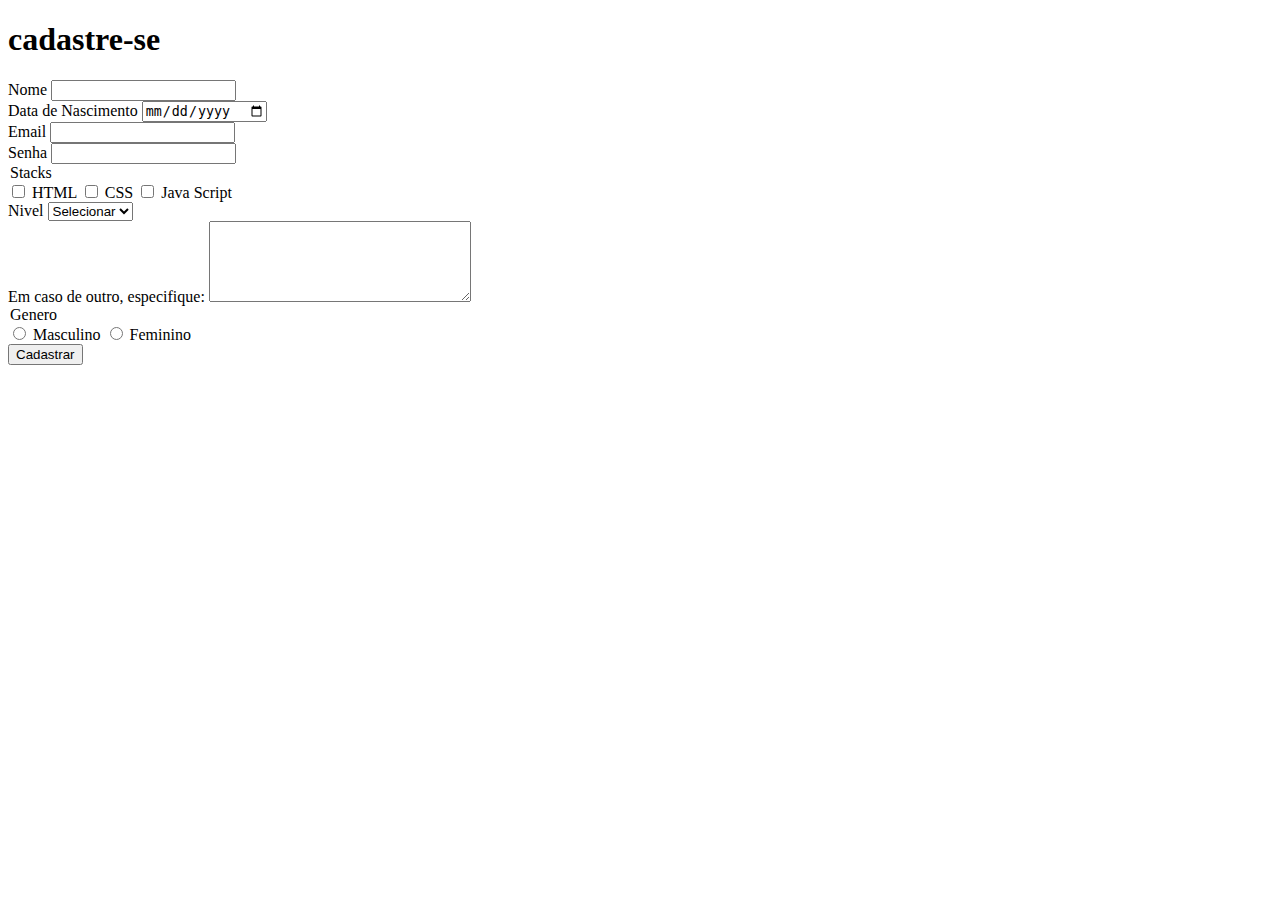
<file: index.html>
<!DOCTYPE html>
<html lang="pt-BR">
  <head>
    <meta charset="UTF-8" />
    <meta name="viewport" content="width=device-width, initial-scale=1.0" />
    <title>Document</title>
  </head>
  <body>
    <div>
      <h1>cadastre-se</h1>

      <div>
        <label for="nome">Nome</label>
        <input type="nome" name="" id="nome" />
      </div>

      <div>
        <label for="dataNasc">Data de Nascimento</label>
        <input type="date" name="dataNasc" id="dataNasc" />
      </div>

      <div>
        <label for="email">Email</label>
        <input type="email" name="" id="email" />
      </div>

      <div>
        <label for="senha">Senha</label>
        <input type="senha" name="" id="senha" />
      </div>

      <div>
        <legend>Stacks</legend>
        <input type="checkbox" name="stack" id="html" />
        <label for="html">HTML</label>
        <input type="checkbox" name="stack" id="css" />
        <label for="css">CSS</label>
        <input type="checkbox" name="stack" id="js" />
        <label for="js">Java Script</label>
      </div>

      <div>
        <label for="nivel">Nivel</label>
        <select name="nivel" id="nivel  ">
          <option value="" disabled selected>Selecionar</option>
          <option value="junior">Junior</option>
          <option value="pleno">Pleno</option>
          <option value="senior">Senior</option>
          <option value="outro">Outros</option>
        </select>
      </div>

      <div>
        <label for="">Em caso de outro, especifique:</label>
        <textarea name="nivel" id="outroNivel" rows="5" cols="30"></textarea>
      </div>

      <div>
        <legend>Genero</legend>
        <input type="radio" name="genero" id="m" />
        <label for="m">Masculino</label>
        <input type="radio" name="genero" id="f" />
        <label for="f">Feminino</label>
      </div>
    </div>

    <button type="submit">Cadastrar</button>
  </body>
</html>
</file>
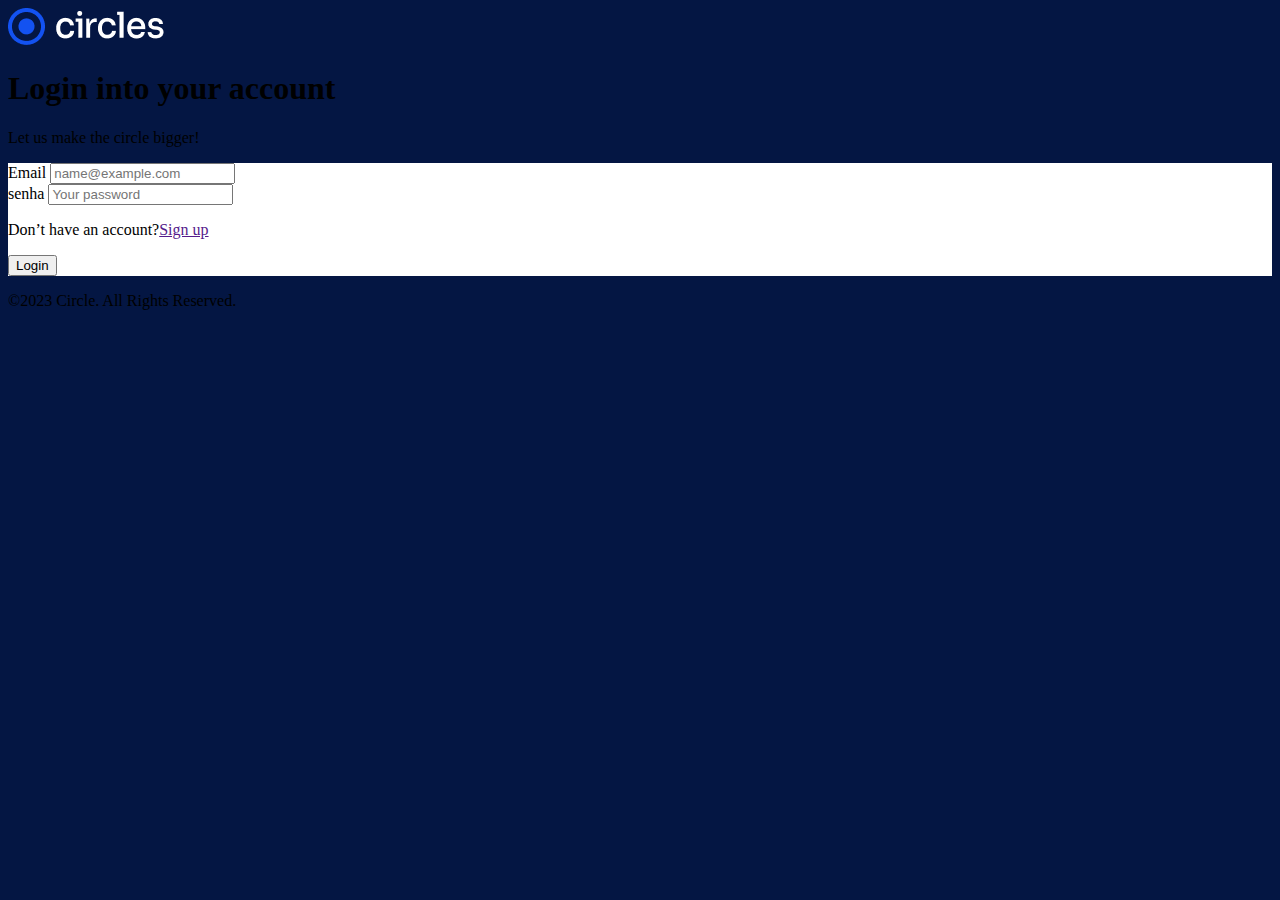
<file: exercicio.html>
<!DOCTYPE html>
<html lang="pt-BR">
  <head>
    <meta charset="UTF-8" />
    <meta name="viewport" content="width=device-width, initial-scale=1.0" />
    <title>exercicio</title>
    <link rel="stylesheet" href="exercicicio.css" />
  </head>
  <body>
    <main>
      <img src="Logo.png" alt="logo" />
      <div>
        <h1>Login into your account</h1>
        <p>Let us make the circle bigger!</p>
      </div>

      <form action="">
        <div>
          <div>
            <label for="email">Email</label>
            <input
              type="email"
              name="email"
              id="email"
              placeholder="name@example.com"
              required
            />
          </div>

          <div>
            <label for="senha">senha</label>
            <input
              type="senha"
              name="senha"
              id="senha"
              placeholder="Your password"
              required
            />
          </div>

          <div>
            <p>Don’t have an account?<a href="">Sign up</a></p>
          </div>

          <button type="submit">Login</button>
        </div>
      </form>
    </main>
    <footer>
      <p>&copy;2023 Circle. All Rights Reserved.</p>
    </footer>
  </body>
</html>
</file>
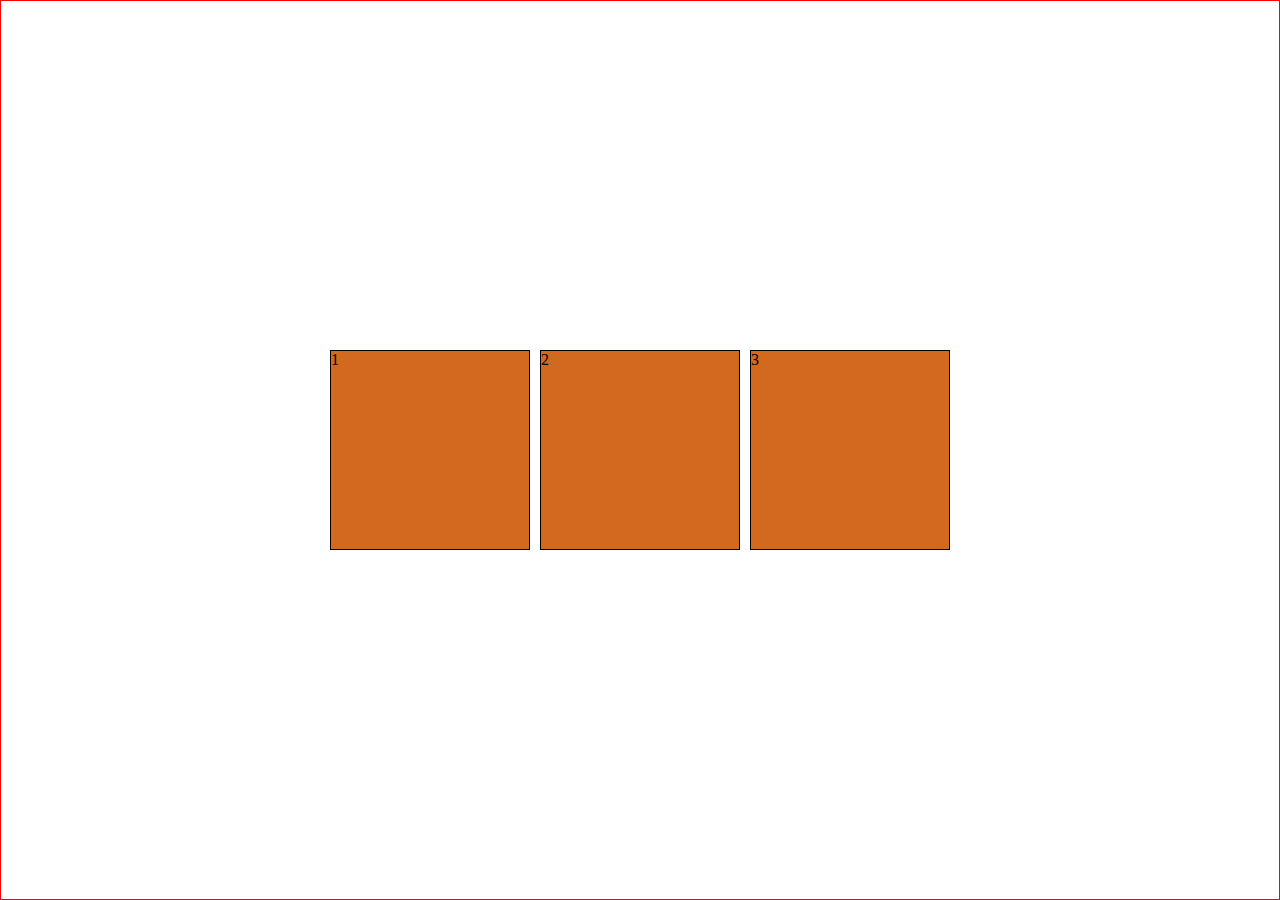
<file: pages/flexbox.html>
<!DOCTYPE html>
<html lang="en">
<head>
    <meta charset="UTF-8">
    <meta name="viewport" content="width=device-width, initial-scale=1.0">
    <title>Document</title>
    <link rel="stylesheet" href="../style/flexbox.css">
</head>
<body>
    <body>
  <main>
    <div class="pai">
      <div class="filho">1</div>
      <div class="filho">2</div>
      <div class="filho">3</div>
    </div>
  </main>
</body>
</body>
</html>
</file>
<file: exercicicio.css>
body {
  background-color: #041643;
}

form {
  background-color: #ffffff;
}
</file>
<file: style/flexbox.css>
* {
  margin: 0;
  padding: 0;
  outline: 0;
  border: 0;
  box-sizing: border-box;
}

body {
  height: 100vh;
}

main {
  height: 100%;
  border: 1px solid red;
}

.pai {
  height: 100%;
  display: flex;
  flex-wrap: wrap;
  flex-direction: row;
  gap: 10px;
  justify-content: center;
  align-items: center;
}

.filho {
  width: 200px;
  height: 200px;
  background-color: chocolate;
  border: 1px solid;
}
</file>
